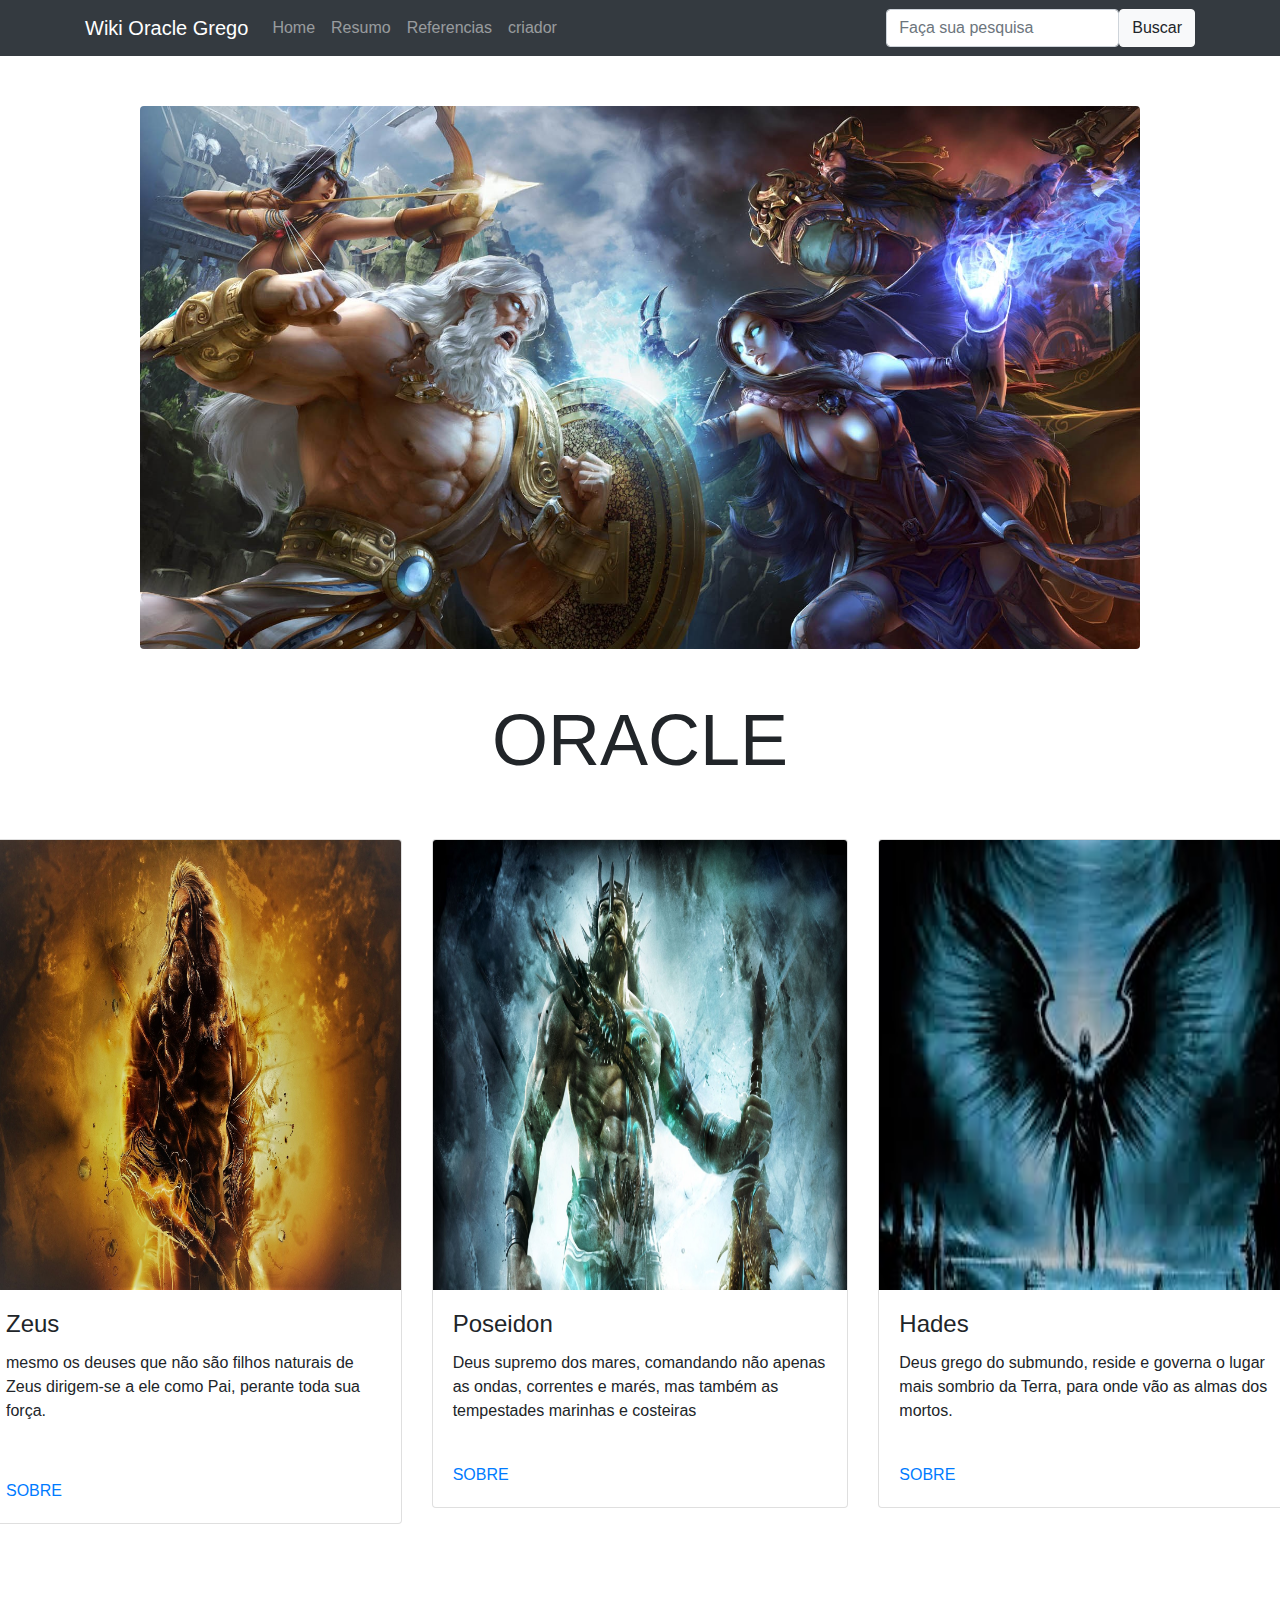
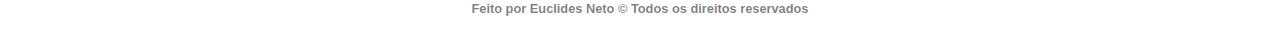
<file: index.html>
<!DOCTYPE html>
<html lang="pt-br">
	<head>
		<meta charset="UTF-8" />
		<meta name="viewport" content="width=device-width, initial-scale=1.0" />
		<meta http-equiv="X-UA-Compatible" content="ie=edge" />
		<title>Document</title>
		<link rel="stylesheet" type="text/css" href="bootstrap/css/bootstrap.min.css">
		<link rel="stylesheet" type="text/css" href="css/style.css">
	</head>
	<body>
		<nav class="navbar navbar-expand-lg navbar-dark bg-dark">
			
			<div class="container">
				<a class="navbar-brand h1 mb-0" href="#" id="here">Wiki Oracle Grego</a>

				<button class="navbar-toggler" type = "button" data-toggle="collapse" data-target="#navbarsite">
				<span class="navbar-toggler-icon"> </span>
				</button>

				<div class="collapse navbar-collapse" id="navbarsite">
					<ul class="navbar-nav mr-auto"> 

						<li class="nav-item"> 
							<a class="nav-link" href="index.html"> Home </a>
						</li>
						<li class="nav-item"> 
								<a class="nav-link" href="resumo.html"> Resumo </a>
						</li>
						<li class="nav-item"> 
								<a class="nav-link" href="referencias.html"> Referencias </a>
						</li>
						<li class="nav-item"> 
								<a class="nav-link" href="criador.html"> criador </a>
						</li>
					</ul>	


					<form class="form-inline">
					<input class="form-control" type="search" placeholder="Faça sua pesquisa">
					<button class="btn btn-light" type="submit">Buscar</button>	
					</form>
				</div>
		</div>
		</nav>

		<div id="carouselSite" class="carousel slide" data-ride:="carousel"> 
			<div class="carousel-inner"> 

				<div class="carousel-item active">

					<img src="img/sli2.jpg" class="img-fluid rounded mx-auto d-block margin" width="1000px" d-block/>
				</div>
			
			</div>
		</div>

		
		
		<div class="row">
            
				<div class="col-12 text-center my-5"> 
					<h5 class="display-3"> ORACLE </h5>
					
				</div>

			<div class="row mb-5"> 

				<div class="col-sm-4"> 

					<div class="card">
					<img class="card-img-top img_index" src="img/zeus.jpg"/>	
					<div class="card-body"> 

						<h4 class="card-title"> Zeus </h4>
						
						<p class="card-text"> mesmo os deuses que não são filhos naturais de Zeus dirigem-se a ele como Pai, perante toda sua força. </p>
						<p></p>
					</div>
					
					<div class="card-body">
						<a href="zeus.html" class="card-link">SOBRE</a>
					</div>
					
					</div>

				</div>
				<div class="col-sm-4"> 

						<div class="card">
						<img class="card-img-top img_index" src="img/poseidon.jpg"/>	
						<div class="card-body"> 
	
							<h4 class="card-title">Poseidon </h4>
						
							<p class="card-text"> Deus supremo dos mares, comandando não apenas as ondas, correntes e marés, mas também as tempestades marinhas e costeiras</p>
						</div>
						<div class="card-body">
							<a href="Poseidon.html" class="card-link">SOBRE</a>
							
	
						</div>
						
						</div>
	
					</div>
					<div class="col-sm-4"> 

							<div class="card">
							<img class="card-img-top img_index" src="img/hades.jpg"/>	
							<div class="card-body"> 
		
							<h4 class="card-title"> Hades </h4>
							
							<p class="card-text"> Deus grego do submundo, reside e governa o lugar mais sombrio da Terra, para onde vão as almas dos mortos. </p>
						</div>
						
						<div class="card-body">
							<a href="Hades.html" class="card-link">SOBRE</a>
							
							
		
							</div>
							
							</div>
		
						</div>
					

			</div>
		</div>

		<footer id="sticky-footer" class="py-4 text-black-50" style="background-color: white">
				<div class="container text-center">
					<small><strong>Feito por Euclides Neto &copy; Todos os direitos reservados</strong></small>
				</div>
			</footer>
		<script src="https://code.jquery.com/jquery-3.3.1.slim.min.js" integrity="sha384-q8i/X+965DzO0rT7abK41JStQIAqVgRVzpbzo5smXKp4YfRvH+8abtTE1Pi6jizo" crossorigin="anonymous"></script>
		<script src="https://cdnjs.cloudflare.com/ajax/libs/popper.js/1.14.3/umd/popper.min.js" integrity="sha384-ZMP7rVo3mIykV+2+9J3UJ46jBk0WLaUAdn689aCwoqbBJiSnjAK/l8WvCWPIPm49" crossorigin="anonymous"></script>
		<script src="https://stackpath.bootstrapcdn.com/bootstrap/4.1.3/js/bootstrap.min.js" integrity="sha384-ChfqqxuZUCnJSK3+MXmPNIyE6ZbWh2IMqE241rYiqJxyMiZ6OW/JmZQ5stwEULTy" crossorigin="anonymous"></script>
	</body>
</html>
</file>
<file: css/style.css>
.margin {
    margin-top: 50px;
}
.img_index{
    height: 450px;
}
.ani_img{

}
.img_sli{
    margin-top: 30px;
    width: 1500px;
}
.bg-footer {
    font-size: 20px;
    padding-top: 30px;
    padding-bottom: 30px;
    background-color: black;
    color: white;
}
</file>
